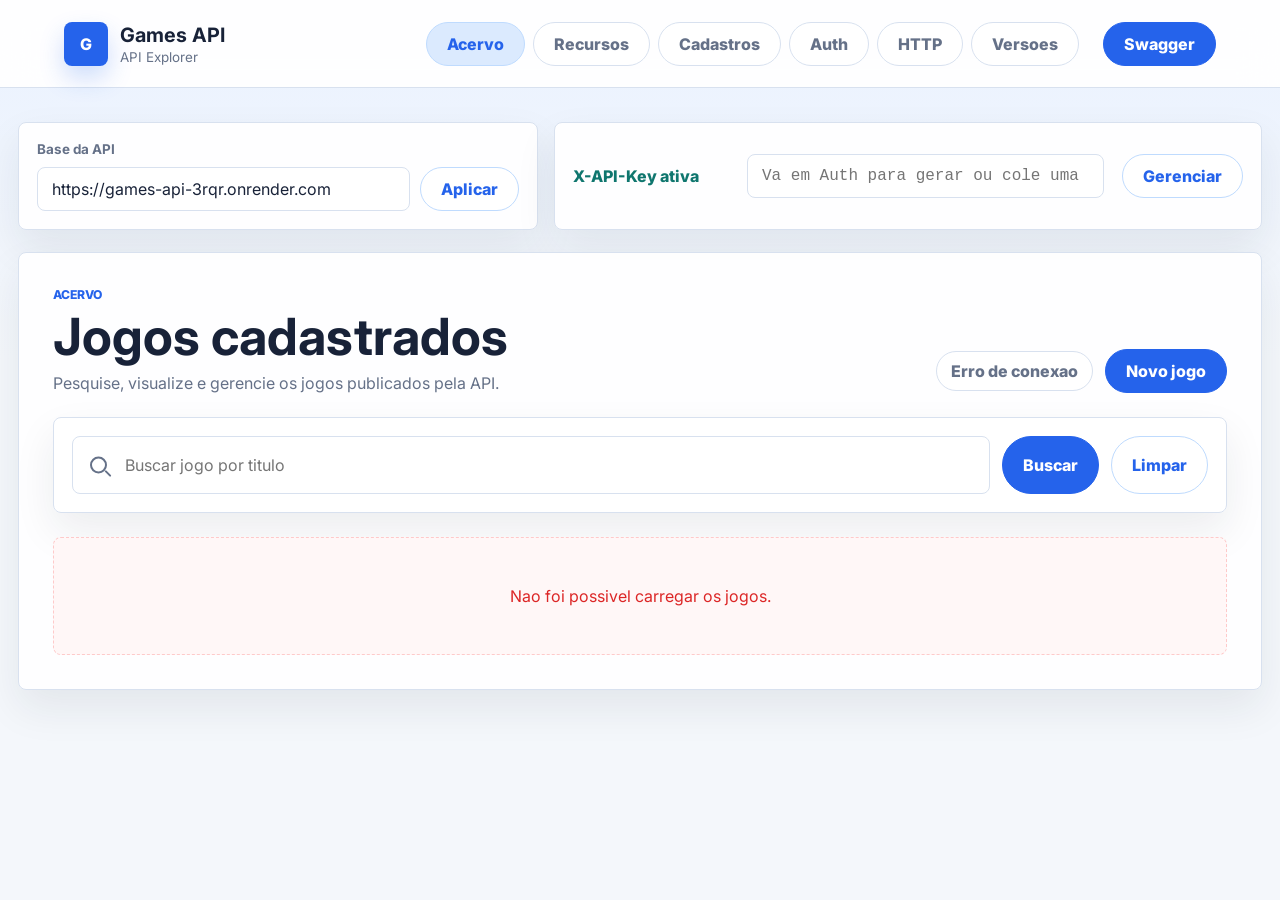
<file: frontend/index.html>
<!doctype html>
<html lang="pt-BR">
<head>
  <meta charset="utf-8">
  <meta name="viewport" content="width=device-width, initial-scale=1">
  <title>Games API Console</title>
  <link rel="preconnect" href="https://fonts.googleapis.com">
  <link rel="preconnect" href="https://fonts.gstatic.com" crossorigin>
  <link href="https://fonts.googleapis.com/css2?family=Inter:wght@400;500;600;700;800&display=swap" rel="stylesheet">
  <link rel="stylesheet" href="styles.css?v=20260524">
</head>
<body>
<div class="app-shell">
  <header class="app-header">
    <a class="brand" href="#acervo" data-view-link="acervo" aria-label="Games API">
      <span class="brand-mark">G</span>
      <span>
        <strong>Games API</strong>
        <small>API Explorer</small>
      </span>
    </a>

    <nav class="nav-list" aria-label="Navegacao principal">
      <a href="#acervo" data-view-link="acervo" class="is-active">Acervo</a>
      <a href="#recursos" data-view-link="recursos">Recursos</a>
      <a href="#cadastros" data-view-link="cadastros">Cadastros</a>
      <a href="#seguranca" data-view-link="seguranca">Auth</a>
      <a href="#testes" data-view-link="testes">HTTP</a>
      <a href="#versionamento" data-view-link="versionamento">Versoes</a>
    </nav>

    <a class="swagger-link" href="https://games-api-3rqr.onrender.com/swagger-ui/index.html" target="_blank" rel="noreferrer">
      Swagger
    </a>
  </header>

  <main class="content">
    <section class="top-tools">
      <form class="api-card">
        <label for="baseUrl">Base da API</label>
        <div class="api-row">
          <input id="baseUrl" type="url" value="https://games-api-3rqr.onrender.com">
          <button id="saveBaseUrl" type="button" class="btn-secondary">Aplicar</button>
        </div>
      </form>

      <section class="auth-strip" aria-label="API Key ativa">
        <div>
          <span class="auth-label">X-API-Key ativa</span>
          <input id="apiKey" type="text" placeholder="Va em Auth para gerar ou cole uma chave existente">
        </div>
        <a href="#seguranca" data-view-link="seguranca" class="btn-secondary">Gerenciar</a>
      </section>
    </section>

    <section id="acervo" class="view is-active">
      <div class="page-heading">
        <div>
          <p class="eyebrow">Acervo</p>
          <h1>Jogos cadastrados</h1>
          <p>Pesquise, visualize e gerencie os jogos publicados pela API.</p>
        </div>
        <div class="heading-actions">
          <span class="api-status" id="apiHealth"><span class="pulse-dot"></span>Aguardando teste</span>
          <button id="newGameButton" type="button" class="btn-primary">Novo jogo</button>
        </div>
      </div>

      <div class="search-panel">
        <div class="search-bar">
          <div class="search-input-wrap">
            <span class="search-icon" aria-hidden="true"></span>
            <input id="searchTitle" type="search" placeholder="Buscar jogo por titulo">
          </div>
          <button id="searchGames" type="button" class="btn-primary">Buscar</button>
          <button id="loadGames" type="button" class="btn-secondary">Limpar</button>
        </div>
      </div>

      <div id="gamesGrid" class="games-grid" aria-live="polite"></div>
    </section>

    <section id="recursos" class="view">
      <div class="page-heading">
        <div>
          <p class="eyebrow">Recursos</p>
          <h1>Editoras e plataformas</h1>
          <p>Cadastre os recursos auxiliares usados no relacionamento dos jogos.</p>
        </div>
        <button id="refreshResources" type="button" class="btn-secondary">Atualizar recursos</button>
      </div>

      <div class="resource-grid">
        <article class="resource-column">
          <div class="resource-header">
            <h2>Editoras</h2>
            <p>Crie editoras e use o ID ao cadastrar jogos.</p>
          </div>
          <form id="publisherForm" class="inline-form">
            <input name="nome" required placeholder="Nome da editora">
            <button type="submit" class="btn-primary">Criar</button>
          </form>
          <div id="publishersCards" class="resource-list" aria-live="polite"></div>
        </article>

        <article class="resource-column">
          <div class="resource-header">
            <h2>Plataformas</h2>
            <p>Crie plataformas e use o ID ao cadastrar jogos.</p>
          </div>
          <form id="platformForm" class="inline-form">
            <input name="nome" required placeholder="Nome da plataforma">
            <button type="submit" class="btn-primary">Criar</button>
          </form>
          <div id="platformsCards" class="resource-list" aria-live="polite"></div>
        </article>
      </div>
    </section>

    <section id="cadastros" class="view">
      <div class="page-heading">
        <div>
          <p class="eyebrow">Cadastros</p>
          <h1 id="gameFormTitle">Novo jogo</h1>
          <p>Crie ou edite jogos usando os IDs de editora e plataforma.</p>
        </div>
      </div>

      <div class="split-grid">
        <article class="workspace">
          <form id="gameForm" class="form-grid">
            <label>
              Titulo
              <input name="titulo" required placeholder="Ex: Azul">
            </label>
            <label>
              Categoria
              <select name="categoria" required>
                <option value="TABULEIRO">TABULEIRO</option>
                <option value="RPG">RPG</option>
                <option value="CARTAS">CARTAS</option>
                <option value="ESTRATEGIA">ESTRATEGIA</option>
                <option value="PARTY_GAME">PARTY_GAME</option>
              </select>
            </label>
            <label>
              Editora ID
              <input name="editoraId" type="number" min="1" value="1" required>
            </label>
            <label>
              Plataforma ID
              <input name="plataformaId" type="number" min="1" value="1" required>
            </label>
            <button id="saveGameButton" type="submit" class="btn-primary">Criar jogo com API Key</button>
            <button id="cancelGameEdit" class="btn-secondary" type="button">Cancelar edicao</button>
          </form>
        </article>

        <article class="workspace">
          <div class="section-heading">
            <div>
              <p class="eyebrow">Apoio</p>
              <h2>IDs para cadastro</h2>
            </div>
            <button id="loadCatalogs" type="button" class="btn-secondary">Carregar</button>
          </div>
          <div class="compact-lists">
            <div>
              <h3>Editoras</h3>
              <ul id="publishersList"></ul>
            </div>
            <div>
              <h3>Plataformas</h3>
              <ul id="platformsList"></ul>
            </div>
          </div>
        </article>
      </div>
    </section>

    <section id="seguranca" class="view">
      <div class="page-heading">
        <div>
          <p class="eyebrow">Auth</p>
          <h1>Gerar X-API-Key</h1>
          <p>A chave fica vinculada ao usuario e protege POST, PUT, PATCH e DELETE.</p>
        </div>
      </div>

      <div class="split-grid">
        <article class="workspace">
          <form id="userForm" class="form-grid">
            <label>
              Nome
              <input name="nome" required value="Usuario Frontend">
            </label>
            <label>
              E-mail
              <input name="email" type="email" required>
            </label>
            <button type="submit" class="btn-primary">Criar usuario e gerar chave</button>
          </form>
          <button id="copyKey" type="button" class="btn-secondary">Copiar chave ativa</button>
          <div class="divider"></div>
          <form id="apiKeyForm" class="form-grid compact-form">
            <label>
              ID do usuario
              <input name="usuarioId" type="number" min="1" required placeholder="Ex: 1">
            </label>
            <button type="submit" class="btn-primary">Gerar para usuario existente</button>
          </form>
          <div class="management-actions">
            <input id="apiKeyLookupId" type="number" min="1" placeholder="ID do usuario/chave">
            <button id="listApiKeys" type="button" class="btn-secondary">Listar</button>
            <button id="getApiKey" type="button" class="btn-secondary">Buscar</button>
            <button id="revokeApiKey" type="button" class="btn-danger">Revogar</button>
          </div>
        </article>

        <article class="workspace">
          <div class="section-heading">
            <div>
              <p class="eyebrow">Resposta</p>
              <h2>Ultima chamada</h2>
            </div>
            <button id="clearLog" type="button" class="btn-secondary">Limpar</button>
          </div>
          <pre id="responseLog" class="response-log">// Nenhuma chamada executada ainda.</pre>
        </article>
      </div>
    </section>

    <section id="testes" class="view">
      <div class="page-heading">
        <div>
          <p class="eyebrow">HTTP</p>
          <h1>Testes da Parte II</h1>
          <p>Demonstração da validação 401, 409 e 429.</p>
        </div>
      </div>

      <div class="test-actions">
        <button id="test401" type="button" class="test-btn danger">
          <span>401</span>
          <strong>Sem API Key</strong>
        </button>
        <button id="test409First" type="button" class="test-btn warn">
          <span>1</span>
          <strong>Idempotencia A</strong>
        </button>
        <button id="test409Second" type="button" class="test-btn warn">
          <span>409</span>
          <strong>JSON alterado</strong>
        </button>
        <button id="test429" type="button" class="test-btn info">
          <span>429</span>
          <strong>Rate Limit</strong>
        </button>
      </div>
    </section>

    <section id="versionamento" class="view">
      <div class="page-heading">
        <div>
          <p class="eyebrow">Versoes</p>
          <h1>Contratos de jogos v1 e v2</h1>
          <p>Compare as respostas versionadas do recurso Jogos.</p>
        </div>
        <button id="loadVersions" type="button" class="btn-primary">Comparar</button>
      </div>
      <div class="version-grid">
        <div class="version-pane">
          <span>v1</span>
          <pre id="versionOne">GET /api/v1/jogos</pre>
        </div>
        <div class="version-pane">
          <span>v2</span>
          <pre id="versionTwo">GET /api/v2/jogos</pre>
        </div>
      </div>
    </section>
  </main>
</div>

<script src="app.js?v=20260524"></script>
</body>
</html>
</file>
<file: frontend/styles.css>
:root {
  --bg: #f4f7fb;
  --surface: #ffffff;
  --surface-soft: #edf4ff;
  --ink: #182238;
  --muted: #657188;
  --line: #d8e1ef;
  --blue: #2563eb;
  --blue-soft: #dbeafe;
  --green: #16a34a;
  --green-soft: #dcfce7;
  --amber: #b7791f;
  --amber-soft: #fef3c7;
  --red: #dc2626;
  --red-soft: #fee2e2;
  --teal: #0f766e;
  --teal-soft: #ccfbf1;
  --radius: 8px;
  --shadow: 0 18px 42px rgba(24, 34, 56, 0.08);
  font-family: "Inter", system-ui, -apple-system, BlinkMacSystemFont, "Segoe UI", sans-serif;
  color: var(--ink);
}

*,
*::before,
*::after {
  box-sizing: border-box;
}

html {
  scroll-behavior: smooth;
}

body {
  margin: 0;
  min-height: 100vh;
  background:
    linear-gradient(180deg, #eaf2ff 0, rgba(234, 242, 255, 0) 360px),
    var(--bg);
  color: var(--ink);
}

button,
input,
select {
  font: inherit;
}

button {
  cursor: pointer;
}

a {
  color: inherit;
}

h1,
h2,
h3,
p {
  margin: 0;
}

.app-shell {
  min-height: 100vh;
}

.app-header {
  position: sticky;
  top: 0;
  z-index: 10;
  display: grid;
  grid-template-columns: minmax(220px, 1fr) auto auto;
  gap: 24px;
  align-items: center;
  min-height: 88px;
  padding: 16px clamp(18px, 5vw, 64px);
  background: rgba(255, 255, 255, 0.92);
  border-bottom: 1px solid var(--line);
  backdrop-filter: blur(18px);
}

.brand {
  display: inline-flex;
  align-items: center;
  gap: 12px;
  text-decoration: none;
}

.brand-mark {
  display: grid;
  place-items: center;
  width: 44px;
  height: 44px;
  border-radius: var(--radius);
  background: var(--blue);
  color: #fff;
  font-weight: 800;
  box-shadow: 0 12px 24px rgba(37, 99, 235, 0.22);
}

.brand strong {
  display: block;
  font-size: 1.24rem;
}

.brand small {
  display: block;
  color: var(--muted);
  font-size: 0.84rem;
  margin-top: 2px;
}

.nav-list {
  display: flex;
  gap: 8px;
  flex-wrap: wrap;
  justify-content: center;
}

.nav-list a,
.swagger-link,
.btn-primary,
.btn-secondary,
.btn-danger {
  display: inline-flex;
  align-items: center;
  justify-content: center;
  min-height: 44px;
  border-radius: 999px;
  padding: 0 20px;
  font-weight: 800;
  text-decoration: none;
  white-space: nowrap;
  border: 1px solid transparent;
  transition: border-color 0.18s, background 0.18s, color 0.18s, transform 0.18s, box-shadow 0.18s;
}

.nav-list a {
  color: var(--muted);
  border-color: var(--line);
  background: #fff;
}

.nav-list a:hover,
.nav-list a.is-active {
  color: var(--blue);
  border-color: #bfdbfe;
  background: var(--blue-soft);
}

.swagger-link,
.btn-primary {
  background: var(--blue);
  color: #fff;
  border-color: var(--blue);
}

.swagger-link:hover,
.btn-primary:hover {
  transform: translateY(-1px);
  box-shadow: 0 10px 22px rgba(37, 99, 235, 0.22);
}

.btn-secondary {
  background: #fff;
  color: var(--blue);
  border-color: #bfdbfe;
}

.btn-secondary:hover {
  background: var(--blue-soft);
}

.btn-danger {
  background: #fff;
  color: var(--danger);
  border-color: #fecaca;
}

.btn-danger:hover {
  background: #fee2e2;
}

.content {
  width: min(1440px, calc(100% - 36px));
  margin: 0 auto;
  padding: 34px 0 64px;
  display: grid;
  gap: 22px;
}

.top-tools {
  display: grid;
  grid-template-columns: minmax(320px, 520px) minmax(0, 1fr);
  gap: 16px;
  align-items: stretch;
}

.api-card,
.auth-strip,
.view,
.workspace,
.resource-column,
.search-panel {
  background: rgba(255, 255, 255, 0.94);
  border: 1px solid var(--line);
  border-radius: var(--radius);
  box-shadow: var(--shadow);
}

.api-card {
  display: grid;
  gap: 10px;
  padding: 18px;
}

.api-card label,
label {
  color: var(--muted);
  font-size: 0.84rem;
  font-weight: 700;
}

.api-row,
.inline-form,
.key-row {
  display: grid;
  grid-template-columns: minmax(0, 1fr) auto;
  gap: 10px;
}

input,
select {
  width: 100%;
  min-height: 44px;
  border: 1px solid var(--line);
  border-radius: var(--radius);
  background: #fff;
  color: var(--ink);
  padding: 0 14px;
  outline: none;
}

input:focus,
select:focus {
  border-color: var(--blue);
  box-shadow: 0 0 0 4px rgba(37, 99, 235, 0.12);
}

.auth-strip {
  display: grid;
  grid-template-columns: minmax(0, 1fr) auto;
  gap: 18px;
  align-items: center;
  padding: 18px;
}

.auth-strip > div {
  display: grid;
  grid-template-columns: 160px minmax(0, 1fr);
  gap: 14px;
  align-items: center;
}

.auth-label {
  font-weight: 800;
  color: var(--teal);
}

.auth-strip input {
  font-family: "Consolas", "Courier New", monospace;
}

.view {
  display: none;
  padding: clamp(22px, 3vw, 34px);
}

.view.is-active {
  display: grid;
  gap: 24px;
}

.page-heading {
  display: flex;
  justify-content: space-between;
  gap: 24px;
  align-items: flex-end;
}

.page-heading h1 {
  font-size: clamp(2.1rem, 4vw, 3.4rem);
  line-height: 1.03;
  margin-top: 8px;
}

.page-heading p:not(.eyebrow) {
  color: var(--muted);
  font-size: 1rem;
  margin-top: 10px;
}

.eyebrow {
  color: var(--blue);
  text-transform: uppercase;
  letter-spacing: 0;
  font-size: 0.76rem;
  font-weight: 800;
}

.heading-actions {
  display: flex;
  align-items: center;
  gap: 12px;
  flex-wrap: wrap;
  justify-content: flex-end;
}

.api-status {
  display: inline-flex;
  align-items: center;
  gap: 8px;
  min-height: 40px;
  border: 1px solid var(--line);
  border-radius: 999px;
  background: #fff;
  color: var(--muted);
  padding: 0 14px;
  font-weight: 800;
}

.pulse-dot {
  width: 9px;
  height: 9px;
  border-radius: 50%;
  background: var(--green);
  box-shadow: 0 0 0 5px rgba(22, 163, 74, 0.14);
}

.search-panel {
  padding: 18px;
}

.search-bar {
  display: grid;
  grid-template-columns: minmax(0, 1fr) auto auto;
  gap: 12px;
}

.search-input-wrap {
  position: relative;
}

.search-icon {
  position: absolute;
  left: 18px;
  top: 50%;
  width: 17px;
  height: 17px;
  border: 2px solid var(--muted);
  border-radius: 50%;
  transform: translateY(-50%);
}

.search-icon::after {
  content: "";
  position: absolute;
  width: 8px;
  height: 2px;
  background: var(--muted);
  right: -7px;
  bottom: -3px;
  transform: rotate(45deg);
  border-radius: 2px;
}

.search-input-wrap input {
  min-height: 58px;
  padding-left: 52px;
  font-size: 1rem;
}

.games-grid {
  display: grid;
  grid-template-columns: repeat(auto-fill, minmax(260px, 1fr));
  gap: 16px;
}

.game-card,
.resource-item,
.compact-lists li {
  border: 1px solid var(--line);
  border-radius: var(--radius);
  background: #fff;
}

.game-card {
  display: grid;
  gap: 12px;
  padding: 18px;
  min-height: 212px;
  transition: transform 0.18s, border-color 0.18s, box-shadow 0.18s;
}

.game-card:hover {
  transform: translateY(-2px);
  border-color: #bfdbfe;
  box-shadow: 0 16px 28px rgba(37, 99, 235, 0.1);
}

.game-card strong {
  font-size: 1.18rem;
  line-height: 1.25;
}

.badge {
  width: fit-content;
  border-radius: 999px;
  background: var(--teal-soft);
  color: var(--teal);
  padding: 5px 10px;
  font-size: 0.72rem;
  font-weight: 800;
}

.meta-list {
  display: grid;
  gap: 5px;
  color: var(--muted);
  font-size: 0.86rem;
}

.game-actions {
  display: grid;
  grid-template-columns: 1fr 1fr;
  gap: 8px;
  align-self: end;
}

.game-actions button,
.resource-item button {
  min-height: 36px;
  border-radius: var(--radius);
  border: 1px solid #bfdbfe;
  background: var(--blue-soft);
  color: var(--blue);
  font-weight: 800;
}

.danger-button,
.resource-item .danger-button {
  border-color: #fecaca;
  background: var(--red-soft);
  color: var(--red);
}

.resource-grid,
.split-grid,
.version-grid {
  display: grid;
  grid-template-columns: repeat(2, minmax(0, 1fr));
  gap: 16px;
}

.resource-column,
.workspace {
  display: grid;
  gap: 16px;
  padding: 20px;
}

.resource-column {
  background: #fbfdff;
}

.resource-header p {
  color: var(--muted);
  margin-top: 4px;
}

.resource-list {
  display: grid;
  gap: 10px;
}

.resource-item {
  display: flex;
  justify-content: space-between;
  gap: 12px;
  align-items: center;
  padding: 12px;
}

.resource-item span,
.compact-lists li,
.response-log,
.version-grid pre {
  font-family: "Consolas", "Courier New", monospace;
}

.resource-item span {
  display: block;
  color: var(--muted);
  font-size: 0.8rem;
  margin-top: 2px;
}

.form-grid {
  display: grid;
  grid-template-columns: repeat(2, minmax(0, 1fr));
  gap: 12px;
}

.form-grid label {
  display: grid;
  gap: 7px;
}

.form-grid button {
  grid-column: 1 / -1;
}

.compact-form {
  grid-template-columns: minmax(0, 1fr) auto;
  align-items: end;
}

.compact-form button {
  grid-column: auto;
}

.divider {
  height: 1px;
  margin: 18px 0;
  background: var(--line);
}

.management-actions {
  display: grid;
  grid-template-columns: minmax(160px, 1fr) repeat(3, auto);
  gap: 10px;
  align-items: center;
}

#cancelGameEdit {
  display: none;
}

.section-heading {
  display: flex;
  justify-content: space-between;
  gap: 16px;
  align-items: center;
}

.compact-lists {
  display: grid;
  grid-template-columns: 1fr 1fr;
  gap: 12px;
}

.compact-lists h3 {
  margin-bottom: 8px;
}

.compact-lists ul {
  list-style: none;
  margin: 0;
  padding: 0;
  display: grid;
  gap: 8px;
}

.compact-lists li {
  color: var(--muted);
  padding: 10px;
  font-size: 0.84rem;
}

.response-log,
.version-grid pre {
  min-height: 260px;
  margin: 0;
  overflow: auto;
  white-space: pre-wrap;
  word-break: break-word;
  color: #d1fae5;
  background: #111827;
  border: 1px solid #263244;
  border-radius: var(--radius);
  padding: 16px;
  font-size: 0.84rem;
  line-height: 1.65;
}

.test-actions {
  display: grid;
  grid-template-columns: repeat(4, minmax(0, 1fr));
  gap: 12px;
}

.test-btn {
  min-height: 150px;
  border: 1px solid var(--line);
  border-radius: var(--radius);
  background: #fff;
  color: var(--ink);
  display: grid;
  place-items: center;
  gap: 6px;
  font-weight: 800;
}

.test-btn span {
  font-size: 2.1rem;
}

.test-btn.danger {
  background: var(--red-soft);
  color: var(--red);
  border-color: #fecaca;
}

.test-btn.warn {
  background: var(--amber-soft);
  color: var(--amber);
  border-color: #fde68a;
}

.test-btn.info {
  background: var(--blue-soft);
  color: var(--blue);
  border-color: #bfdbfe;
}

.version-pane {
  position: relative;
}

.version-pane span {
  position: absolute;
  top: 12px;
  right: 12px;
  border-radius: 999px;
  background: var(--green-soft);
  color: var(--green);
  padding: 4px 10px;
  font-weight: 800;
  font-size: 0.75rem;
}

.empty-state,
.error-state {
  grid-column: 1 / -1;
  border: 1px dashed var(--line);
  border-radius: var(--radius);
  padding: 48px 18px;
  text-align: center;
  color: var(--muted);
  background: #fbfdff;
}

.error-state {
  color: var(--red);
  background: #fff7f7;
  border-color: #fecaca;
}

@media (max-width: 980px) {
  .app-header,
  .top-tools,
  .resource-grid,
  .split-grid,
  .version-grid {
    grid-template-columns: 1fr;
  }

  .nav-list {
    justify-content: flex-start;
  }

  .page-heading {
    align-items: flex-start;
    flex-direction: column;
  }
}

@media (max-width: 680px) {
  .content {
    width: min(100% - 24px, 1440px);
    padding-top: 22px;
  }

  .app-header {
    padding: 14px 12px;
  }

  .auth-strip,
  .auth-strip > div,
  .api-row,
  .search-bar,
  .inline-form,
  .key-row,
  .form-grid,
  .compact-form,
  .management-actions,
  .compact-lists,
  .test-actions {
    grid-template-columns: 1fr;
  }

  .view {
    padding: 18px;
  }
}
</file>
<file: games-api/src/main/resources/static/styles.css>
:root {
  --bg: #f4f7fb;
  --surface: #ffffff;
  --surface-soft: #edf4ff;
  --ink: #182238;
  --muted: #657188;
  --line: #d8e1ef;
  --blue: #2563eb;
  --blue-soft: #dbeafe;
  --green: #16a34a;
  --green-soft: #dcfce7;
  --amber: #b7791f;
  --amber-soft: #fef3c7;
  --red: #dc2626;
  --red-soft: #fee2e2;
  --teal: #0f766e;
  --teal-soft: #ccfbf1;
  --radius: 8px;
  --shadow: 0 18px 42px rgba(24, 34, 56, 0.08);
  font-family: "Inter", system-ui, -apple-system, BlinkMacSystemFont, "Segoe UI", sans-serif;
  color: var(--ink);
}

*,
*::before,
*::after {
  box-sizing: border-box;
}

html {
  scroll-behavior: smooth;
}

body {
  margin: 0;
  min-height: 100vh;
  background:
    linear-gradient(180deg, #eaf2ff 0, rgba(234, 242, 255, 0) 360px),
    var(--bg);
  color: var(--ink);
}

button,
input,
select {
  font: inherit;
}

button {
  cursor: pointer;
}

a {
  color: inherit;
}

h1,
h2,
h3,
p {
  margin: 0;
}

.app-shell {
  min-height: 100vh;
}

.app-header {
  position: sticky;
  top: 0;
  z-index: 10;
  display: grid;
  grid-template-columns: minmax(220px, 1fr) auto auto;
  gap: 24px;
  align-items: center;
  min-height: 88px;
  padding: 16px clamp(18px, 5vw, 64px);
  background: rgba(255, 255, 255, 0.92);
  border-bottom: 1px solid var(--line);
  backdrop-filter: blur(18px);
}

.brand {
  display: inline-flex;
  align-items: center;
  gap: 12px;
  text-decoration: none;
}

.brand-mark {
  display: grid;
  place-items: center;
  width: 44px;
  height: 44px;
  border-radius: var(--radius);
  background: var(--blue);
  color: #fff;
  font-weight: 800;
  box-shadow: 0 12px 24px rgba(37, 99, 235, 0.22);
}

.brand strong {
  display: block;
  font-size: 1.24rem;
}

.brand small {
  display: block;
  color: var(--muted);
  font-size: 0.84rem;
  margin-top: 2px;
}

.nav-list {
  display: flex;
  gap: 8px;
  flex-wrap: wrap;
  justify-content: center;
}

.nav-list a,
.swagger-link,
.btn-primary,
.btn-secondary,
.btn-danger {
  display: inline-flex;
  align-items: center;
  justify-content: center;
  min-height: 44px;
  border-radius: 999px;
  padding: 0 20px;
  font-weight: 800;
  text-decoration: none;
  white-space: nowrap;
  border: 1px solid transparent;
  transition: border-color 0.18s, background 0.18s, color 0.18s, transform 0.18s, box-shadow 0.18s;
}

.nav-list a {
  color: var(--muted);
  border-color: var(--line);
  background: #fff;
}

.nav-list a:hover,
.nav-list a.is-active {
  color: var(--blue);
  border-color: #bfdbfe;
  background: var(--blue-soft);
}

.swagger-link,
.btn-primary {
  background: var(--blue);
  color: #fff;
  border-color: var(--blue);
}

.swagger-link:hover,
.btn-primary:hover {
  transform: translateY(-1px);
  box-shadow: 0 10px 22px rgba(37, 99, 235, 0.22);
}

.btn-secondary {
  background: #fff;
  color: var(--blue);
  border-color: #bfdbfe;
}

.btn-secondary:hover {
  background: var(--blue-soft);
}

.btn-danger {
  background: #fff;
  color: var(--danger);
  border-color: #fecaca;
}

.btn-danger:hover {
  background: #fee2e2;
}

.content {
  width: min(1440px, calc(100% - 36px));
  margin: 0 auto;
  padding: 34px 0 64px;
  display: grid;
  gap: 22px;
}

.top-tools {
  display: grid;
  grid-template-columns: minmax(320px, 520px) minmax(0, 1fr);
  gap: 16px;
  align-items: stretch;
}

.api-card,
.auth-strip,
.view,
.workspace,
.resource-column,
.search-panel {
  background: rgba(255, 255, 255, 0.94);
  border: 1px solid var(--line);
  border-radius: var(--radius);
  box-shadow: var(--shadow);
}

.api-card {
  display: grid;
  gap: 10px;
  padding: 18px;
}

.api-card label,
label {
  color: var(--muted);
  font-size: 0.84rem;
  font-weight: 700;
}

.api-row,
.inline-form,
.key-row {
  display: grid;
  grid-template-columns: minmax(0, 1fr) auto;
  gap: 10px;
}

input,
select {
  width: 100%;
  min-height: 44px;
  border: 1px solid var(--line);
  border-radius: var(--radius);
  background: #fff;
  color: var(--ink);
  padding: 0 14px;
  outline: none;
}

input:focus,
select:focus {
  border-color: var(--blue);
  box-shadow: 0 0 0 4px rgba(37, 99, 235, 0.12);
}

.auth-strip {
  display: grid;
  grid-template-columns: minmax(0, 1fr) auto;
  gap: 18px;
  align-items: center;
  padding: 18px;
}

.auth-strip > div {
  display: grid;
  grid-template-columns: 160px minmax(0, 1fr);
  gap: 14px;
  align-items: center;
}

.auth-label {
  font-weight: 800;
  color: var(--teal);
}

.auth-strip input {
  font-family: "Consolas", "Courier New", monospace;
}

.view {
  display: none;
  padding: clamp(22px, 3vw, 34px);
}

.view.is-active {
  display: grid;
  gap: 24px;
}

.page-heading {
  display: flex;
  justify-content: space-between;
  gap: 24px;
  align-items: flex-end;
}

.page-heading h1 {
  font-size: clamp(2.1rem, 4vw, 3.4rem);
  line-height: 1.03;
  margin-top: 8px;
}

.page-heading p:not(.eyebrow) {
  color: var(--muted);
  font-size: 1rem;
  margin-top: 10px;
}

.eyebrow {
  color: var(--blue);
  text-transform: uppercase;
  letter-spacing: 0;
  font-size: 0.76rem;
  font-weight: 800;
}

.heading-actions {
  display: flex;
  align-items: center;
  gap: 12px;
  flex-wrap: wrap;
  justify-content: flex-end;
}

.api-status {
  display: inline-flex;
  align-items: center;
  gap: 8px;
  min-height: 40px;
  border: 1px solid var(--line);
  border-radius: 999px;
  background: #fff;
  color: var(--muted);
  padding: 0 14px;
  font-weight: 800;
}

.pulse-dot {
  width: 9px;
  height: 9px;
  border-radius: 50%;
  background: var(--green);
  box-shadow: 0 0 0 5px rgba(22, 163, 74, 0.14);
}

.search-panel {
  padding: 18px;
}

.search-bar {
  display: grid;
  grid-template-columns: minmax(0, 1fr) auto auto;
  gap: 12px;
}

.search-input-wrap {
  position: relative;
}

.search-icon {
  position: absolute;
  left: 18px;
  top: 50%;
  width: 17px;
  height: 17px;
  border: 2px solid var(--muted);
  border-radius: 50%;
  transform: translateY(-50%);
}

.search-icon::after {
  content: "";
  position: absolute;
  width: 8px;
  height: 2px;
  background: var(--muted);
  right: -7px;
  bottom: -3px;
  transform: rotate(45deg);
  border-radius: 2px;
}

.search-input-wrap input {
  min-height: 58px;
  padding-left: 52px;
  font-size: 1rem;
}

.games-grid {
  display: grid;
  grid-template-columns: repeat(auto-fill, minmax(260px, 1fr));
  gap: 16px;
}

.game-card,
.resource-item,
.compact-lists li {
  border: 1px solid var(--line);
  border-radius: var(--radius);
  background: #fff;
}

.game-card {
  display: grid;
  gap: 12px;
  padding: 18px;
  min-height: 212px;
  transition: transform 0.18s, border-color 0.18s, box-shadow 0.18s;
}

.game-card:hover {
  transform: translateY(-2px);
  border-color: #bfdbfe;
  box-shadow: 0 16px 28px rgba(37, 99, 235, 0.1);
}

.game-card strong {
  font-size: 1.18rem;
  line-height: 1.25;
}

.badge {
  width: fit-content;
  border-radius: 999px;
  background: var(--teal-soft);
  color: var(--teal);
  padding: 5px 10px;
  font-size: 0.72rem;
  font-weight: 800;
}

.meta-list {
  display: grid;
  gap: 5px;
  color: var(--muted);
  font-size: 0.86rem;
}

.game-actions {
  display: grid;
  grid-template-columns: 1fr 1fr;
  gap: 8px;
  align-self: end;
}

.game-actions button,
.resource-item button {
  min-height: 36px;
  border-radius: var(--radius);
  border: 1px solid #bfdbfe;
  background: var(--blue-soft);
  color: var(--blue);
  font-weight: 800;
}

.danger-button,
.resource-item .danger-button {
  border-color: #fecaca;
  background: var(--red-soft);
  color: var(--red);
}

.resource-grid,
.split-grid,
.version-grid {
  display: grid;
  grid-template-columns: repeat(2, minmax(0, 1fr));
  gap: 16px;
}

.resource-column,
.workspace {
  display: grid;
  gap: 16px;
  padding: 20px;
}

.resource-column {
  background: #fbfdff;
}

.resource-header p {
  color: var(--muted);
  margin-top: 4px;
}

.resource-list {
  display: grid;
  gap: 10px;
}

.resource-item {
  display: flex;
  justify-content: space-between;
  gap: 12px;
  align-items: center;
  padding: 12px;
}

.item-actions {
  display: flex;
  gap: 8px;
  flex-wrap: wrap;
  justify-content: flex-end;
}

.resource-item span,
.compact-lists li,
.response-log,
.version-grid pre {
  font-family: "Consolas", "Courier New", monospace;
}

.resource-item span {
  display: block;
  color: var(--muted);
  font-size: 0.8rem;
  margin-top: 2px;
}

.form-grid {
  display: grid;
  grid-template-columns: repeat(2, minmax(0, 1fr));
  gap: 12px;
}

.form-grid label {
  display: grid;
  gap: 7px;
}

.form-grid button {
  grid-column: 1 / -1;
}

.compact-form {
  grid-template-columns: minmax(0, 1fr) auto;
  align-items: end;
}

.compact-form button {
  grid-column: auto;
}

.divider {
  height: 1px;
  margin: 18px 0;
  background: var(--line);
}

.management-actions {
  display: grid;
  grid-template-columns: minmax(160px, 1fr) repeat(3, auto);
  gap: 10px;
  align-items: center;
}

#cancelGameEdit,
#cancelDetailEdit,
#cancelLoanEdit {
  display: none;
}

.section-heading {
  display: flex;
  justify-content: space-between;
  gap: 16px;
  align-items: center;
}

.compact-lists {
  display: grid;
  grid-template-columns: 1fr 1fr;
  gap: 12px;
}

.compact-lists h3 {
  margin-bottom: 8px;
}

.compact-lists ul {
  list-style: none;
  margin: 0;
  padding: 0;
  display: grid;
  gap: 8px;
}

.compact-lists li {
  color: var(--muted);
  padding: 10px;
  font-size: 0.84rem;
}

.response-log,
.version-grid pre {
  min-height: 260px;
  margin: 0;
  overflow: auto;
  white-space: pre-wrap;
  word-break: break-word;
  color: #d1fae5;
  background: #111827;
  border: 1px solid #263244;
  border-radius: var(--radius);
  padding: 16px;
  font-size: 0.84rem;
  line-height: 1.65;
}

.test-actions {
  display: grid;
  grid-template-columns: repeat(4, minmax(0, 1fr));
  gap: 12px;
}

.test-btn {
  min-height: 150px;
  border: 1px solid var(--line);
  border-radius: var(--radius);
  background: #fff;
  color: var(--ink);
  display: grid;
  place-items: center;
  gap: 6px;
  font-weight: 800;
}

.test-btn span {
  font-size: 2.1rem;
}

.test-btn.danger {
  background: var(--red-soft);
  color: var(--red);
  border-color: #fecaca;
}

.test-btn.warn {
  background: var(--amber-soft);
  color: var(--amber);
  border-color: #fde68a;
}

.test-btn.info {
  background: var(--blue-soft);
  color: var(--blue);
  border-color: #bfdbfe;
}

.version-pane {
  position: relative;
}

.version-pane span {
  position: absolute;
  top: 12px;
  right: 12px;
  border-radius: 999px;
  background: var(--green-soft);
  color: var(--green);
  padding: 4px 10px;
  font-weight: 800;
  font-size: 0.75rem;
}

.empty-state,
.error-state {
  grid-column: 1 / -1;
  border: 1px dashed var(--line);
  border-radius: var(--radius);
  padding: 48px 18px;
  text-align: center;
  color: var(--muted);
  background: #fbfdff;
}

.error-state {
  color: var(--red);
  background: #fff7f7;
  border-color: #fecaca;
}

@media (max-width: 980px) {
  .app-header,
  .top-tools,
  .resource-grid,
  .split-grid,
  .version-grid {
    grid-template-columns: 1fr;
  }

  .nav-list {
    justify-content: flex-start;
  }

  .page-heading {
    align-items: flex-start;
    flex-direction: column;
  }
}

@media (max-width: 680px) {
  .content {
    width: min(100% - 24px, 1440px);
    padding-top: 22px;
  }

  .app-header {
    padding: 14px 12px;
  }

  .auth-strip,
  .auth-strip > div,
  .api-row,
  .search-bar,
  .inline-form,
  .key-row,
  .form-grid,
  .compact-form,
  .management-actions,
  .compact-lists,
  .test-actions {
    grid-template-columns: 1fr;
  }

  .view {
    padding: 18px;
  }
}
</file>
